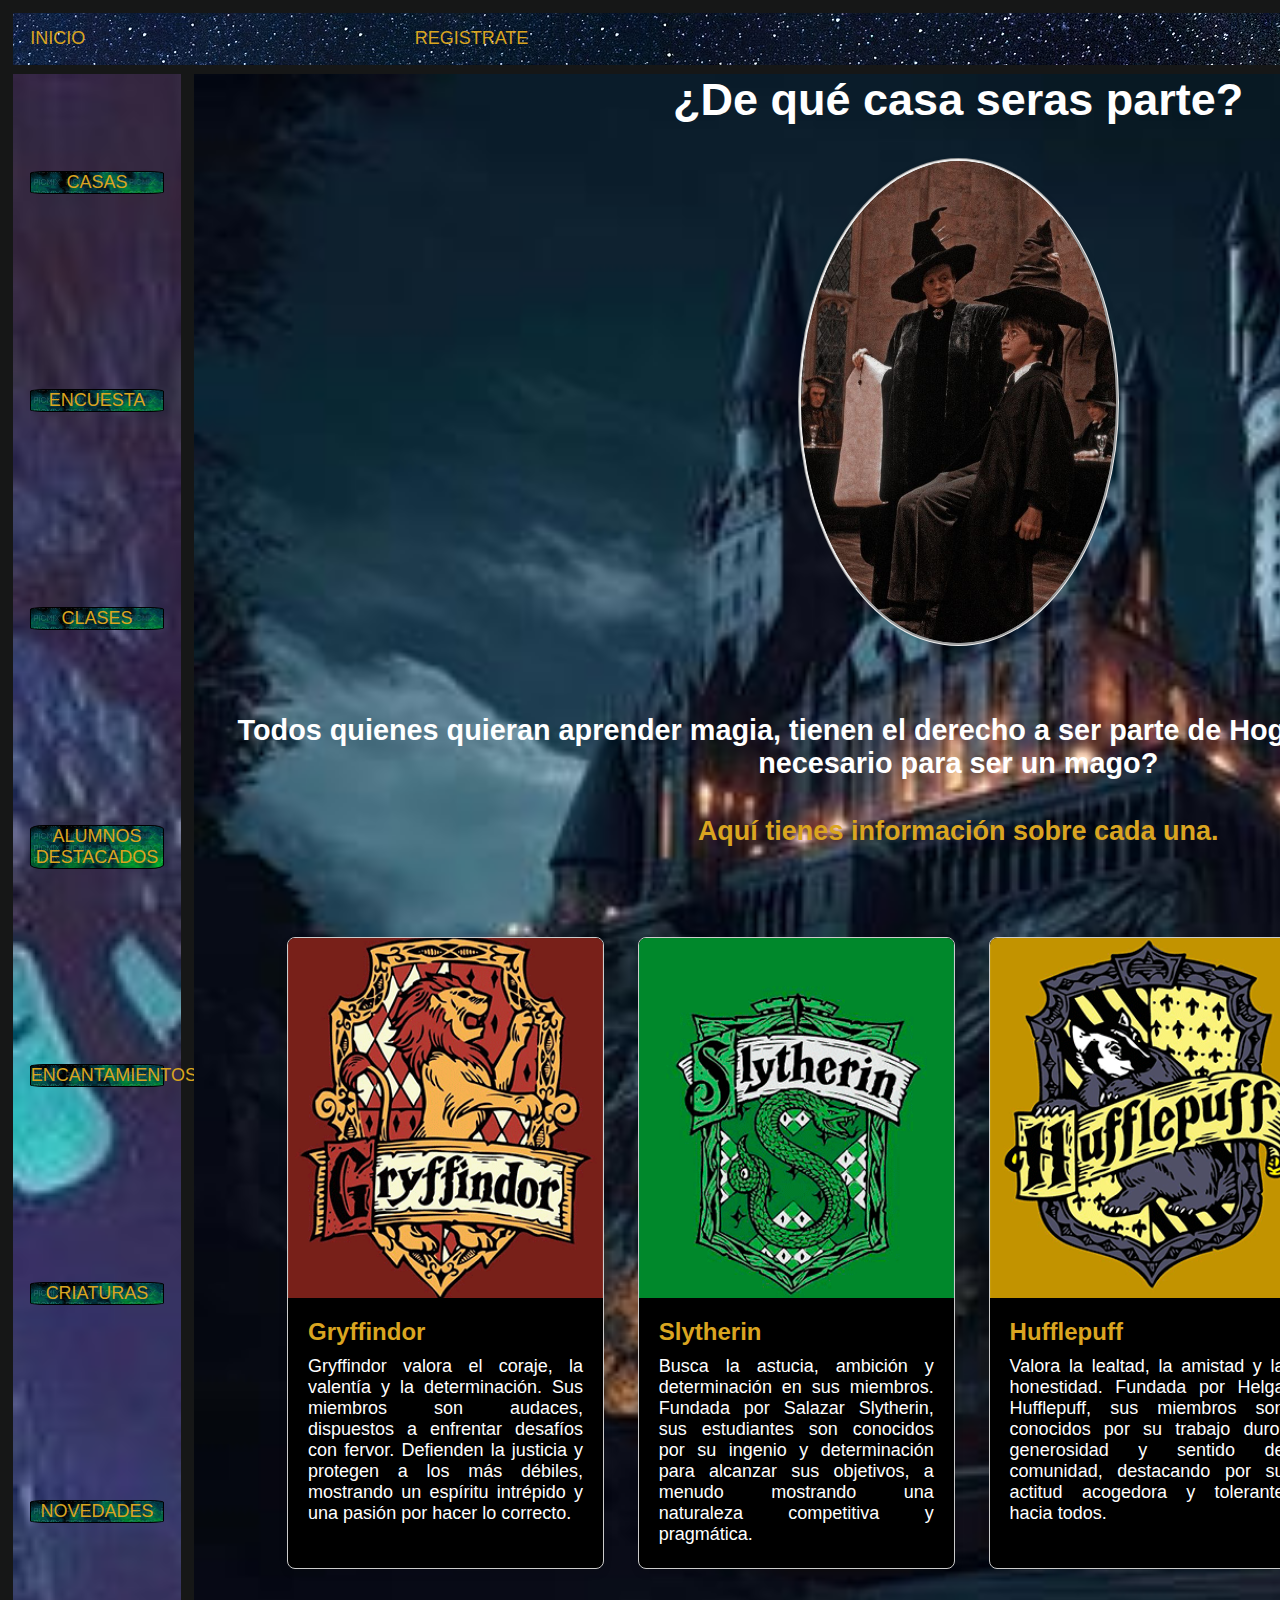
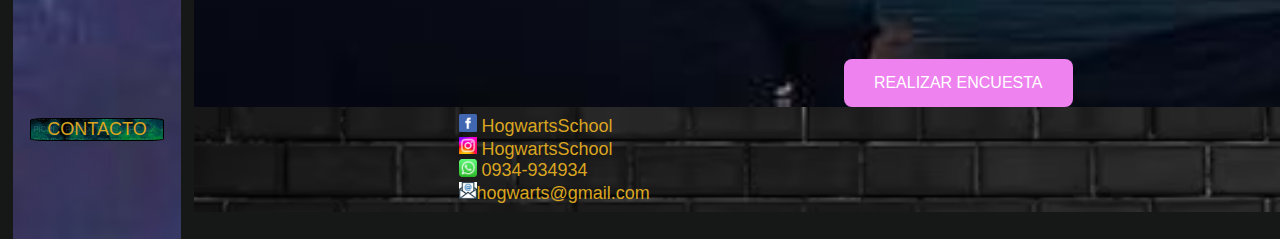
<file: HTMLS/index.html>
<html lang="en">
<head>
    <meta charset="UTF-8">
    <meta name="viewport" content="width=device-width, initial-scale=1.0">
    <title>Hogwarts</title>
    <link rel="stylesheet" href="/Styles/Inicio.css">
    <link rel="stylesheet" href="/Styles/estilos.css">
    <link rel="icon" href="https://img.stablecog.com/insecure/1024w/aHR0cHM6Ly9iLnN0YWJsZWNvZy5jb20vYjAwODI0ZDktZTUxYi00NDc0LWEzMWItYzdjMDUwZTVkNjNjLmpwZWc.webp">
</head>
   <body class="bodyConteiner">
        <div class="header">
                <div class="boxHeader"><a href="/HTMLS/Inicio.html">INICIO</a></div>
                <div class="boxHeader"><a href="/HTMLS/register.html">REGISTRATE</a></div>
                <div class="imgLogo">
                  <img src="/Image/logo-Hogwarts.png" class="logo">
                </div>
        </div>
        <div class="menu">
             <div class="elementosMenu"><a href="/HTMLS/Casas.html" target="_blank">CASAS</a></div>
             <div class="elementosMenu"><a href="/HTMLS/encuesta.html" target="_blank">ENCUESTA</a></div>
             <div class="elementosMenu">CLASES</div>
             <div class="elementosMenu">ALUMNOS DESTACADOS</div>
             <div class="elementosMenu">ENCANTAMIENTOS</div>
             <div class="elementosMenu">CRIATURAS</div>
             <div class="elementosMenu">NOVEDADES</div>
             <div class="elementosMenu"><a href="/HTMLS/formulario.html" target="_blank">CONTACTO</a></div>
   
        </div>
<main>
    <div class="main">
    <section class="sombrero">
        <h1>¿De qué casa seras parte?</h1>
    <div class="imagenharry">
        <img src="/Image/sombreroseleccionador.jpg" alt="Sombrero Seleccionador">
    </div>
    <div class="parraf">
        <p>Todos quienes quieran aprender magia, tienen el derecho a ser parte de Hogwarts. Tú, ¿Posees lo que es necesario para ser un mago?</p>
    </div>
</section>
    <div>
        <h2>Aquí tienes información sobre cada una.</h2>
        
<div class="card-container">
        <div class="card">
            <img src="/Image/gryffindor.png" alt="Gryffindor">
            <div class="card-body">
                <h3 class="card-title">Gryffindor</h3>
                <p class="card-text">
                    Gryffindor valora el coraje, la valentía y la determinación. Sus miembros son audaces, dispuestos a enfrentar desafíos con fervor. Defienden la justicia y protegen a los más débiles, mostrando un espíritu intrépido y una pasión por hacer lo correcto.</p>
                
            </div>
        </div>
        <div class="card">
            <img src="/Image/slytherin.png" alt="Slytherin">
            <div class="card-body">
                <h3 class="card-title">Slytherin</h3>
                <p class="card-text">
                    Busca la astucia, ambición y determinación en sus miembros. Fundada por Salazar Slytherin, sus estudiantes son conocidos por su ingenio y determinación para alcanzar sus objetivos, a menudo mostrando una naturaleza competitiva y pragmática.</p>
                
            </div>
        </div>
        <div class="card">
            <img src="/Image/hufflepuff.png" alt="Hufflepuff">
            <div class="card-body">
                <h3 class="card-title">Hufflepuff</h3>
                <p class="card-text">
                    Valora la lealtad, la amistad y la honestidad. Fundada por Helga Hufflepuff, sus miembros son conocidos por su trabajo duro, generosidad y sentido de comunidad, destacando por su actitud acogedora y tolerante hacia todos.</p>
               
            </div>
        </div>
        <div class="card">
            <img src="/Image/ravenclaw.png" alt="Ravenclaw">
            <div class="card-body">
                <h3 class="card-title">Ravenclaw</h3>
                <p class="card-text">Exalta la sabiduría, la creatividad y la inteligencia. Fundada por Rowena Ravenclaw, sus miembros se distinguen por su búsqueda del conocimiento y su ingenio, valorando el pensamiento analítico y la curiosidad intelectual.</p> 
            </div>            
        </div>
    </div>
    <div class="container">
        <a href="/HTMLS/encuesta.html" id="surveyButton">REALIZAR ENCUESTA</a>
    </div>
</div>
</div>
<div class="footer">
    <div class="redes">
         <img class="imgRedes" src="/Image/Logo-Facebook.png"> HogwartsSchool</img>
         <br>       
         <img class="imgRedes" src="/Image/Logo-Instagram.png"> HogwartsSchool</img>
         <br>
         <img class="imgRedes" src="/Image/Logo-Whatsapp.png"> 0934-934934</img>
         <br>
         <img class="imgRedes" src="/Image/Logo-Mail.png">hogwarts@gmail.com</img>
    </div>
    <div>
         <p>AUTORES:</p>
         <p>Baltieri, Matias</p>
         <p>Niz, Damian</p>
         <p>Litterio, Dario</p>
         <p>Alexis Follenti</p>
</div>
</main>
        <script src="/JS/index.js"></script>
</body>
</html>
</file>
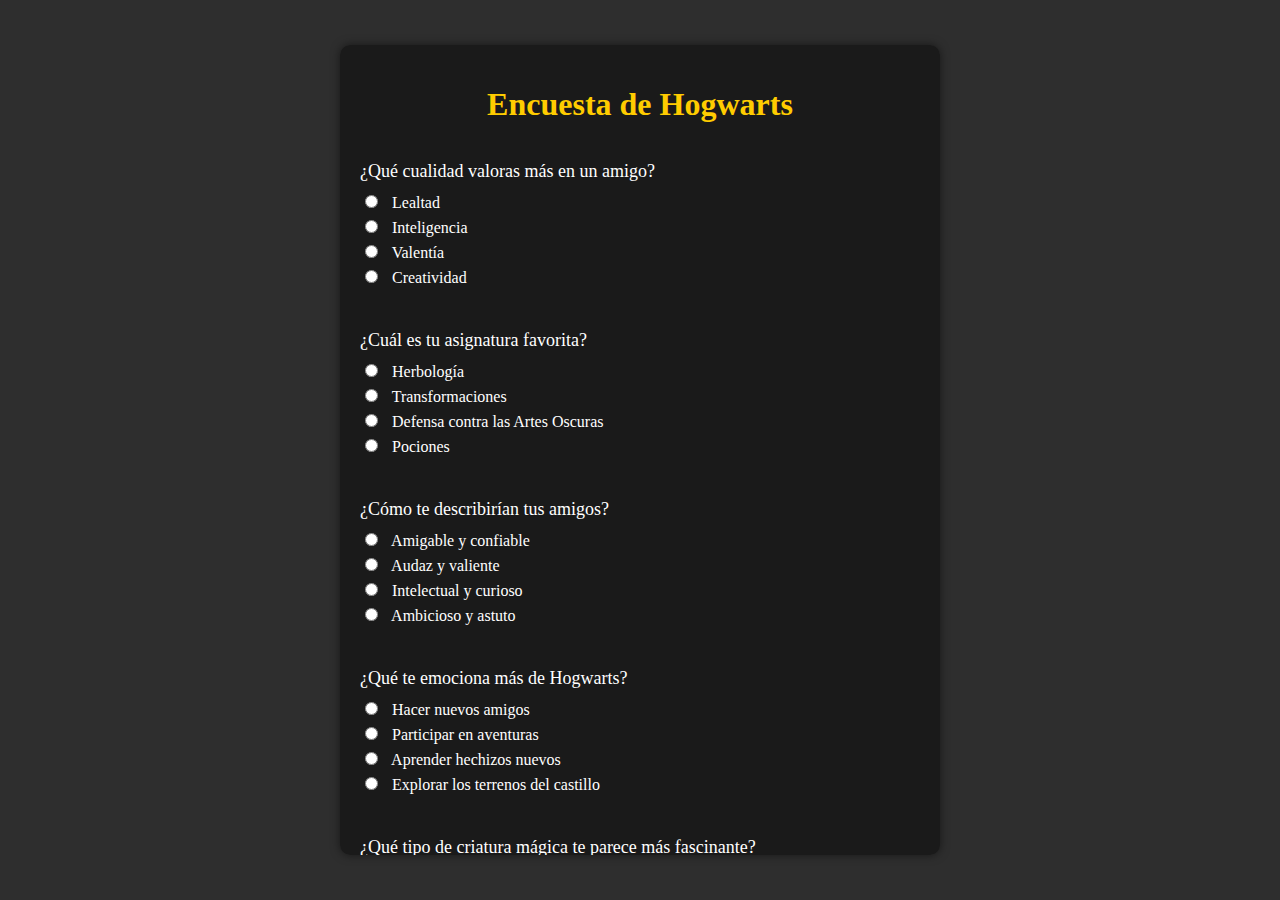
<file: HTMLS/encuesta.html>
<html lang="es">
<head>
    <meta charset="UTF-8">
    <meta name="viewport" content="width=device-width, initial-scale=1.0">
    <title>Encuesta de Hogwarts</title>
    <link rel="stylesheet" href="/Styles/encuesta.css">
    <link rel="icon" href="https://img.stablecog.com/insecure/1024w/aHR0cHM6Ly9iLnN0YWJsZWNvZy5jb20vYjAwODI0ZDktZTUxYi00NDc0LWEzMWItYzdjMDUwZTVkNjNjLmpwZWc.webp">
</head>
<body>
    <div class="container">
        <h1>Encuesta de Hogwarts</h1>
        <form id="hogwarts-quiz">
            <div class="question">
                <p>¿Qué cualidad valoras más en un amigo?</p>
                <label><input type="radio" name="q1" value="A"> Lealtad</label>
                <label><input type="radio" name="q1" value="B"> Inteligencia</label>
                <label><input type="radio" name="q1" value="C"> Valentía</label>
                <label><input type="radio" name="q1" value="D"> Creatividad</label>
            </div>
            <div class="question">
                <p>¿Cuál es tu asignatura favorita?</p>
                <label><input type="radio" name="q2" value="A"> Herbología</label>
                <label><input type="radio" name="q2" value="B"> Transformaciones</label>
                <label><input type="radio" name="q2" value="C"> Defensa contra las Artes Oscuras</label>
                <label><input type="radio" name="q2" value="D"> Pociones</label>
            </div>
            <div class="question">
                <p>¿Cómo te describirían tus amigos?</p>
                <label><input type="radio" name="q3" value="A"> Amigable y confiable</label>
                <label><input type="radio" name="q3" value="B"> Audaz y valiente</label>
                <label><input type="radio" name="q3" value="C"> Intelectual y curioso</label>
                <label><input type="radio" name="q3" value="D"> Ambicioso y astuto</label>
            </div>
            <div class="question">
                <p>¿Qué te emociona más de Hogwarts?</p>
                <label><input type="radio" name="q4" value="A"> Hacer nuevos amigos</label>
                <label><input type="radio" name="q4" value="B"> Participar en aventuras</label>
                <label><input type="radio" name="q4" value="C"> Aprender hechizos nuevos</label>
                <label><input type="radio" name="q4" value="D"> Explorar los terrenos del castillo</label>
            </div>
            <div class="question">
                <p>¿Qué tipo de criatura mágica te parece más fascinante?</p>
                <label><input type="radio" name="q5" value="A"> Elfos domésticos</label>
                <label><input type="radio" name="q5" value="B"> Hipogrifos</label>
                <label><input type="radio" name="q5" value="C"> Dragones</label>
                <label><input type="radio" name="q5" value="D"> Thestrals</label>
            </div>
            <div class="question">
                <p>¿Cuál es tu reacción ante un desafío?</p>
                <label><input type="radio" name="q6" value="A"> Enfrentarlo con paciencia y determinación</label>
                <label><input type="radio" name="q6" value="B"> Enfrentarlo con coraje y decisión</label>
                <label><input type="radio" name="q6" value="C"> Analizarlo detenidamente antes de actuar</label>
                <label><input type="radio" name="q6" value="D"> Buscar una solución que beneficie mis intereses</label>
            </div>
            <div class="question">
                <p>¿Qué cualidad crees que es más importante para un mago?</p>
                <label><input type="radio" name="q7" value="A"> Lealtad hacia los amigos y la familia</label>
                <label><input type="radio" name="q7" value="B"> Coraje para enfrentar cualquier desafío</label>
                <label><input type="radio" name="q7" value="C"> Inteligencia y sabiduría</label>
                <label><input type="radio" name="q7" value="D"> Astucia para lograr tus objetivos</label>
            </div>
            
            <button type="submit"><a href="Inicio.html">Enviar</a></button>
        </form>
    </div>
</body>
</html>
</file>
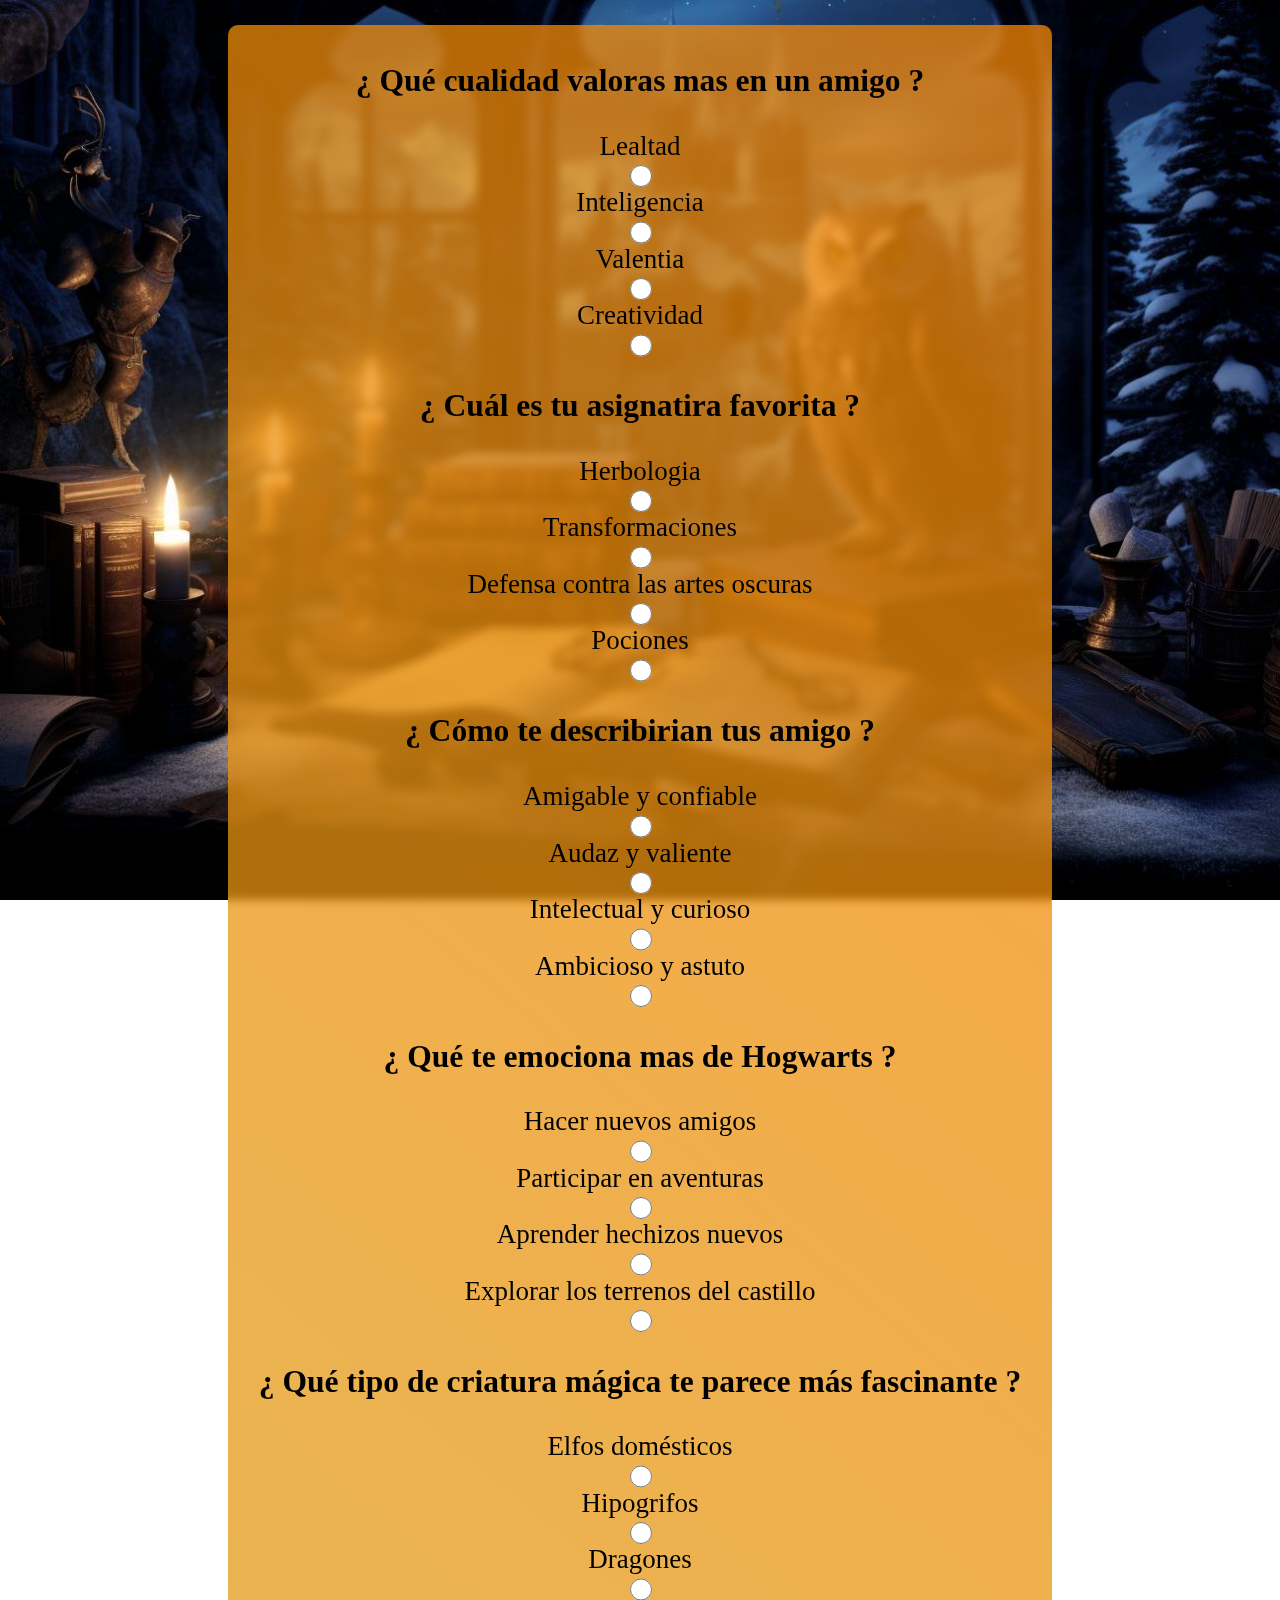
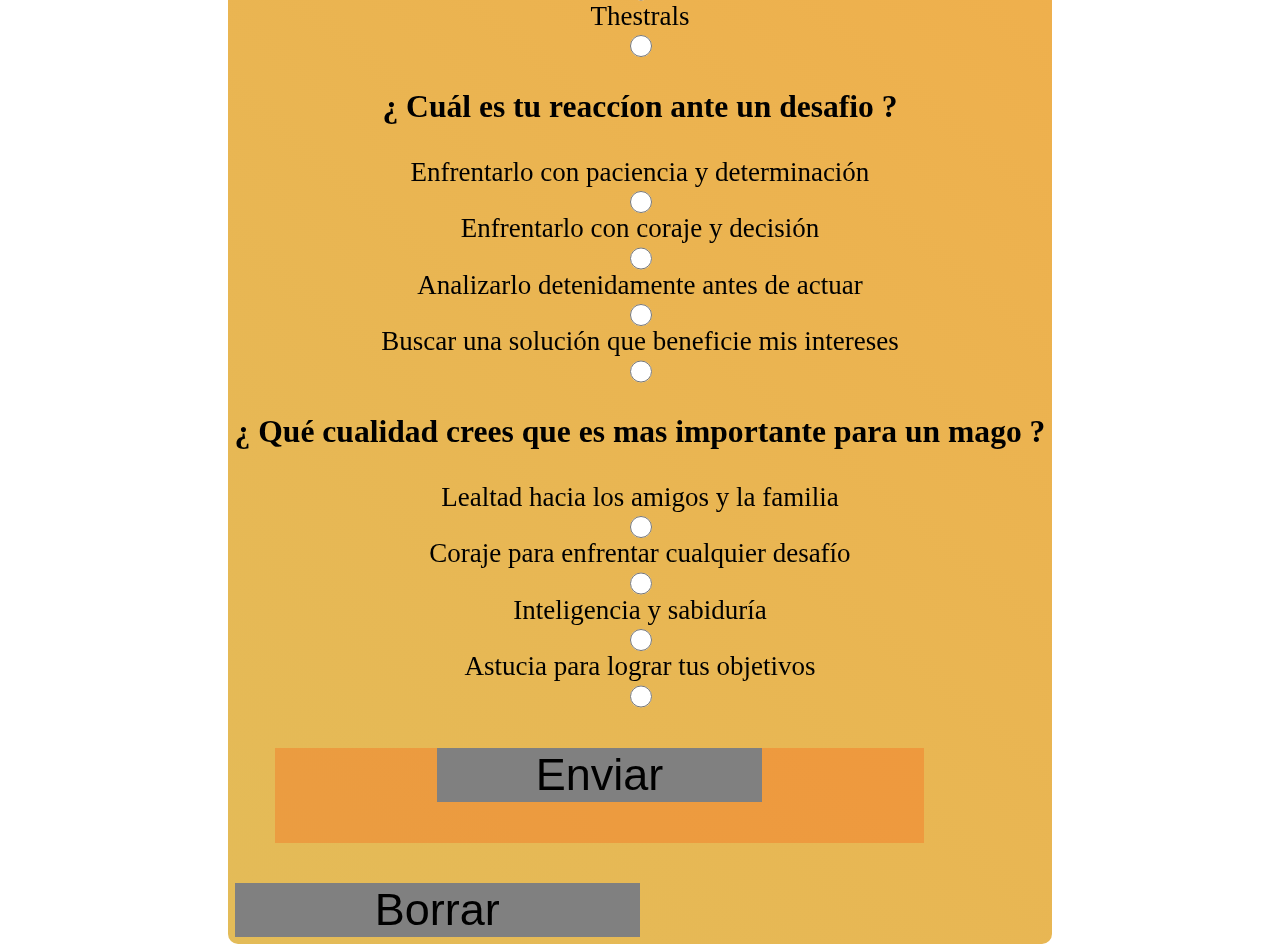
<file: HTMLS/formulario.html>
<!DOCTYPE html>
<html lang="es">

<head>
    <meta charset="UTF-8">
    <meta name="viewport" content="width=device-width, initial-scale=1.0">
    <link rel="icon" href="/Img/harry-potter.png">
    <link rel="stylesheet" href="/Styles/formulario.css">



    <title>Encuesta</title>
</head>

<body>
    <div class="formulario">

            <form action="link" method="post" class="preguntas">


                <h3>¿ Qué cualidad valoras mas en un amigo ?</h3>
                <label for="cualidades"></label>
                Lealtad<input type="radio" name="radio1" class="pr1" value="1">
                
                Inteligencia<input type="radio" name="radio1" class="pr1" value="2">
                
                Valentia<input type="radio" name="radio1" class="pr1" value="3">
                
                Creatividad<input type="radio" name="radio1" class="pr1 " value="4">



                <h3>¿ Cuál es tu asignatira favorita ?</h3>
                <label for="asignatura"></label>
                Herbologia
                <input type="radio" name="radio2" class="pr2" value="1">
                Transformaciones
                <input type="radio" name="radio2" class="pr2" value="2">
                Defensa contra las artes
                oscuras
                
                <input type="radio" name="radio2" class="pr2" value="3">
                Pociones
                <input type="radio" name="radio2" class="pr2" value="4">



                <h3>¿ Cómo te describirian tus amigo ?</h3>
                <label for="descripcion"></label>
                Amigable y confiable
                <input type="radio" name="radio3" class="pr3" value="1">
                
                Audaz y valiente
                <input type="radio" name="radio3" class="pr3" value="2">
                
                Intelectual y curioso
                <input type="radio" name="radio3" class="pr3" value="3">
                
                Ambicioso y astuto
                <input type="radio" name="radio3" class="pr3" value="4">



                <h3>¿ Qué te emociona mas de Hogwarts ?</h3>
                <label for="emocion"></label>
                Hacer nuevos amigos
                <input type="radio" name="radio4" class="pr4" value="1">
                
                Participar en aventuras
                <input type="radio" name="radio4" class="pr4" value="2">
                
                Aprender hechizos nuevos
                <input type="radio" name="radio4" class="pr4" value="3">
                
                Explorar los terrenos del
                castillo
                <input type="radio" name="radio4" class="pr4" value="4">




                <h3>¿ Qué tipo de criatura mágica te parece más fascinante ?</h3>
                Elfos domésticos
                <input type="radio" name="radio5" class="pr5" value="1">
                
                Hipogrifos
                <input type="radio" name="radio5" class="pr5" value="2">
                
                Dragones
                <input type="radio" name="radio5" class="pr5" value="3">
                Thestrals
                <input type="radio" name="radio5" class="pr5" value="4">



                <h3> ¿ Cuál es tu reaccíon ante un desafio ?</h3>
                <label for="reaccíon"></label>
                Enfrentarlo con paciencia y
                determinación
                <input type="radio" name="radio6" class="pr6" value="1">
                Enfrentarlo con coraje y
                decisión
                <input type="radio" name="radio6" class="pr6" value="2">
                Analizarlo detenidamente antes
                de
                actuar
                <input type="radio" name="radio6" class="pr6" value="3">
                Buscar una solución que
                beneficie
                mis intereses
                <input type="radio" name="radio6" class="pr6" value="4">


                <h3>¿ Qué cualidad crees que es mas importante para un mago ?</h3>
                <label for="cualidad"></label>
                Lealtad hacia los amigos y la
                familia
                <input type="radio" name="radio7" class="pr7" value="1">
                Coraje para enfrentar cualquier
                desafío
                <input type="radio" name="radio7" class="pr7" value="2">
                Inteligencia y sabiduría
                <input type="radio" name="radio7" class="pr7" value="3">
                Astucia para lograr tus
                objetivos
                <input type="radio" name="radio7" class="pr7" value="4">


               

            </form>
           
            <div class="accept">  

                
                <button onclick="validar()"  class="btn">Enviar</button>


                </div>

                <button onclick="unchecked()"  class="btn">Borrar</button>
              </div>

</body>
<script>


    var radioButtons = document.querySelectorAll('input');
    console.log(radioButtons);
    console.log(radioButtons.length);

   

        function validar() {
        let gri = 0;
        let huff = 0;
        let rav = 0;
        let sli = 0 ; 

        for (var i = 0; i < radioButtons.length; i++) {
            if (radioButtons[i].checked) {
                
                if (radioButtons[i].value == 1) {
                    gri++  }
                     
                if (radioButtons[i].value == 2) {
                    huff++ }

                if (radioButtons[i].value == 3) {
                    rav++  }  
                    
                 if (radioButtons[i].value == 4) {
                    sli++
                           } 
                        
                                 
            }
                
        }  /**/



    alert("Afinidad en Gryffindor: " +gri +' puntos  \n '+
    'Afinidad en Hufflepuff: ' +huff + ' puntos \n'+  
    'Afinidad en Ravenclaw: ' +rav +' puntos \n'+
    'Afinidad en Slytherin: ' +sli + " puntos" )
        
    }
 
  
 
  
    

    
    /*   BORRA TODOS LOS DATOS ;D     */
    function unchecked () {
     
       
        for (var i = 0; i < radioButtons.length; i++) {
            if (radioButtons[i].checked) {
                radioButtons[i].checked = null;
                
            }
    
    }}
    

    
    
    
    
    
    
    
    
    
    
    
    
    
    
    
    </script>

</html>
</file>
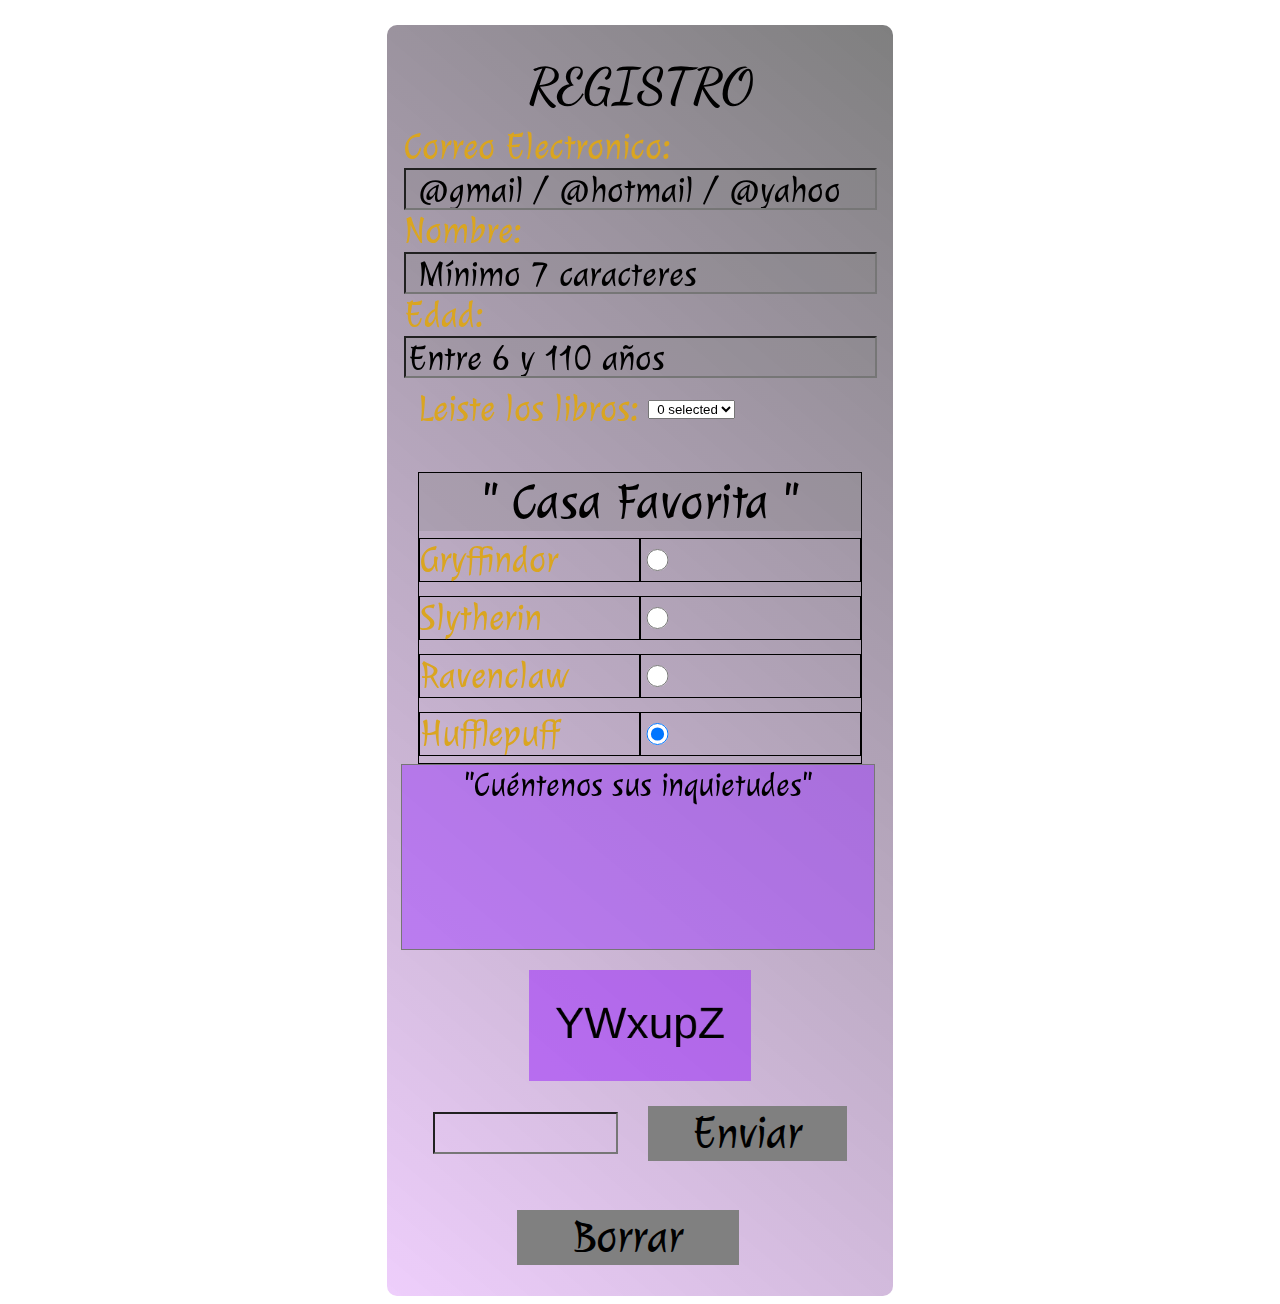
<file: HTMLS/new_request.html>
<!DOCTYPE html>
<html lang="en">
<head>
    <meta charset="UTF-8">
    <meta name="viewport" content="width=device-width, initial-scale=1.0">
    <meta http-equiv="X-UA-Compatible" content="ie=edge">
    <title>Hogwarts</title>

    <link rel="icon" href="https://img.stablecog.com/insecure/1024w/aHR0cHM6Ly9iLnN0YWJsZWNvZy5jb20vYjAwODI0ZDktZTUxYi00NDc0LWEzMWItYzdjMDUwZTVkNjNjLmpwZWc.webp">
    <link rel="stylesheet" href="/Styles/new_request.css">
    <link rel="preconnect" href="https://fonts.googleapis.com">
    <link rel="preconnect" href="https://fonts.gstatic.com" crossorigin>
    <link href="https://fonts.googleapis.com/css2?family=Dancing+Script:wght@400..700&family=Julee&display=swap" rel="stylesheet">

   


</head>
<body>

   
        
      
    
  <div class="container">

    <form action="" id="form">
     
    <div class="title">           
       REGISTRO
    </div> 
                  
    <div class="text">   
          
          Correo Electronico:
          <input class="box" required type="email" id="e" minlength="12" placeholder=" @gmail / @hotmail / @yahoo" >
          Nombre:
          <input class="box" required type="text" id="tx" minlength="7" placeholder=" Mínimo 7 caracteres">

          Edad:
          <input class="box" required type="number" id="edad" min="6" max="110" placeholder="Entre 6 y 110 años">
    
    </div>  

    <div class="read">
      Leiste los libros: 

      <select name='class' id="op" size="1" style="margin-left: 2%; padding-left:1%;" multiple='multiple'>
        
        <option value='Si'>Si </option>
        <option value='No'>No</option>
      
      </select>

    </div>

    <br>

    <div class="check">

      <div class="main">" Casa Favorita " </div> 
      <div class="item">Gryffindor</div>  <div class="item"><input type="radio" id="i1" class="ra" name="radio" value="Gryffindor" checked=""></div>
      <div class="item">Slytherin</div>   <div class="item"><input type="radio" id="i2" class="ra" name="radio" value="Slytherin" checked=""></div>
      <div class="item">Ravenclaw</div>   <div class="item"><input type="radio" id="i3" class="ra" name="radio" value="Ravenclaw" checked=""></div>
      <div class="item">Hufflepuff</div>  <div class="item"><input type="radio" id="i4" class="ra" name="radio" value="Hufflepuff" checked=""></div> 
    
    </div>
    
    <textarea id="area">"Cuéntenos sus inquietudes"</textarea>
    
    <div class="img" >
 
        <canvas id="captchaCanvas"></canvas>

      </div> 

    <div class="accept">  

      <input type="text" id="captchaInput">
      <button onclick="validar()" id="intro" class="btn">Enviar</button>

    </div>
 

    <input type="button" id="rs" class="btn" value="Borrar" onclick="unchecked();" >

  </form>  

  </div>
         
<script src="/JS/new_request.js"></script>

</body>
</html>
</file>
<file: Styles/Inicio.css>
*{
    margin: 0%;
    border: 0%;
    padding: 0%;
}

body{
    display: grid;
}

.header { grid-area: header; }
.menu { grid-area: menu; }
.main { grid-area: main; }
.footer { grid-area: footer; }

.bodyConteiner{
    grid-template-areas:
    'header header  header  header  header'
    'menu   main    main    main    main'
    'menu   main    main    main    main'
    'menu   main    main    main    main'
    'menu   footer  footer  footer  footer';
    height: 100vh;
    gap: 1%;
    margin: 1%;
    background-color: rgb(22, 23, 23);
}

.header{
    display:flex;
    background-image: url(/Image/fondo-header.jpg);
    align-items: center;
    justify-content:space-between;
    color: gold;
}
.main{
    display: flex;
    background-image: url(/Image/Hogwarts.jpg);
    background-size: cover;
    color: goldenrod;
    flex-direction: column;
    text-align: justify;
    align-items: center; /*alinea los itemes con el eje Y*/
    row-gap: 1%; /*genera los espascios entre las columnas*/
}

.menu{
    display: grid;
    background-image: url(/Image/fondo.menu.jpg);
    background-size: cover;
    color: goldenrod;
    text-align: center;
    align-items: center;
}


.boxHeader {
    margin: 0% 1% 0% 1%;
}

.imgLogo{
    display: flex;
    justify-content: end;
}

.logo{
    display: flex;
    align-items: end;
    height: 100%;
    width: 10%;
}

.elementosMenu{
    display: grid;
    background-image: url(/Image/Red-Flu.png);
    animation-play-state: paused ;
    border-radius: 10%;
    margin: 10%;
    align-items: center;
    border-style: solid;
    border-width: 1px;
    border-color: black;
    transition: height 1s;

}

.elementosMenu:hover{
    height: 3em;
    background-image: url(/Gif/Red-Flu.gif);
}

a {
    color: goldenrod;
    text-decoration: none;
}

.footer{
    display:flex;
    justify-content: space-around;
    background-image: url(/Image/fondo-footer.avif);
    background-size: cover;
    text-align: left;
    align-items: center;
    color: goldenrod;
}

.imgRedes{
    height: 5%;
    width: 5%;
}
</file>
<file: Styles/estilos.css>
* {
    margin: 0;
    padding: 0;
    box-sizing: 0;
}


body, h1, p {
    font-family: "Roboto", sans-serif;
    background-color: none;
    color: white;
    font-size: 2vh;
    text-align: justify;
}

h1 {
    font-size: 5vh;
    font-weight: 900;
    color: white;
    text-align: justify;
}

main {
  background-color: #1A2328 ;
  position: static;
}
.sombrero {
    display: flex;
    align-items: center;
    flex-direction: column;
    flex-wrap: wrap;
    row-gap: 2rem;
    height: auto;
    margin-top: 0;
}


.sombrero img{
    max-width: 35vh;
    border-radius: 50%;
    border-style: groove;
}
.imagenharry {
    display: flex;
    flex-direction: column;
    align-items: center;
    row-gap: 2rem;
}

.imagenharry img {
    transition: transform 0.5s ease;
    box-shadow: 0 4px 8px rgba(0, 0, 0, 0.1);
}
.imagenharry img:hover {
    transform: scale(1.050);
    box-shadow: 0 8px 16px rgba(0, 0, 0, 0.2);
}

h2 {
    display: flex;
    justify-content: center;
}

.parraf {
    display: flex;
    justify-content: center;
    padding: 4vh;
}

.parraf p {
    font-size: 1.8rem;
    font-weight: 600;
    text-align: center;
}

.card-container {
    display: flex;
    overflow: hidden;
    justify-content: space-around;
    align-items: center;
    flex-flow: row nowrap;
    height: 70%;
    width: 90%;
    gap: 3vh;
    padding: 10vh;
    


}

.card {
    border: 1px solid #ccc;
    border-radius: 8px;
    box-shadow: 0 4px 8px rgba(0, 0, 0, 0.1);
    overflow: hidden;
    width: 35vh;
    height: 70vh;
    transition: transform 0.5s ease;
    box-shadow: 0 4px 8px rgba(0, 0, 0, 0.1);
    background-color: black;
}

.card:hover{
    transform: scale(1.05);
    box-shadow: 0 8px 16px rgba(0, 0, 0, 0.2);
}

.card img {
    width: 100%;
    height: 40vh;
    object-fit: cover;
}

.card-body {
    padding: 20px;
}

.card-title {
    font-size: 1.5rem;
    margin-bottom: 10px;
}

.card-text {
    color: white;
    font-size: 1em;
    background-color: black;
}

.btn {
    display: inline-block;
    background-color: #007bff;
    color: #fff;
    padding: 8px 16px;
    border-radius: 4px;
    text-decoration: none;
    transition: background-color 0.3s;
}

.btn:hover {
    background-color: #0056b3;
}

.container {
  display: flex;
  justify-content: center;
  align-items: center;
  height: 100%;
  width: 100%;
}

#surveyButton {
  display: inline-block;
  background-color: violet;
  color: white;
  border: none;
  padding: 15px 30px;
  font-size: 16px;
  cursor: pointer;
  text-decoration: none;
  border-radius: 8px;
  transition: transform 0.3s ease-in-out;
  animation: colorChange 4s infinite;
}

#surveyButton:hover {
  background-color: darkviolet;
}


@keyframes colorChange {
  0% {
      background-color: red;
  }
  25% {
      background-color: green;
  }
  50% {
      background-color: yellow;
  }
  75% {
      background-color: blue;
  }
  100% {
      background-color: red;
  }
}









@media screen and (max-width: 768px) {
  .container {
    flex-direction: column;
  }

  .sombrero {
    width: 100%;
  }

  .sombrero h1 {
    font-size: 3.5vh;
  }

  .sombrero .parraf {
    font-size: 2vh;
    width: 75%;
    text-align: center;
  }

  h2 {
    font-size: 2.5vh;
    text-align: center;
  }

.card-container {
  flex-wrap: wrap;
  height: auto;
  gap: 10vh;
}
.pie-pagina .grupo-1{
  grid-template-columns: repeat(1, 1fr);
  width: 75%;
}

.grid .texto{
  color: white;
  text-shadow: 1px 1px 10px black;
  font-family: 'BluuNext-Bold';
}


@media screen and (max-width: 412px) {
.card-container {
  flex-wrap: wrap;
  height: auto;

}
}
}
</file>
<file: Styles/encuesta.css>
body {
    background-color: #2e2e2e;
    color: #ffffff;
    font-family: 'Georgia', serif;
    display: flex;
    justify-content: center;
    align-items: center;
    min-height: 100vh;
    margin: 0;
    padding: 20px;
    box-sizing: border-box;
}

.container {
    background-color: #1a1a1a;
    padding: 20px;
    border-radius: 10px;
    box-shadow: 0 0 10px 0 rgba(0, 0, 0, 0.5);
    width: 100%;
    max-width: 600px;
    box-sizing: border-box;
    overflow-y: auto;
    max-height: 90vh; /* Ensure the container fits within the viewport */
}

h1 {
    text-align: center;
    margin-bottom: 20px;
    color: #ffcc00;
}

form {
    display: flex;
    flex-direction: column;
}

.question {
    margin-bottom: 20px;
}

.question p {
    font-size: 18px;
    margin-bottom: 10px;
}

label {
    display: block;
    margin-bottom: 5px;
}

input[type="radio"] {
    margin-right: 10px;
}

button {
    background-color: #ffcc00;
    color: #1a1a1a;
    border: none;
    padding: 10px;
    border-radius: 5px;
    cursor: pointer;
    font-size: 16px;
    transition: background-color 0.3s;
}

button a{
    text-decoration: none;
}

button:hover {
    background-color: #e6b800;
}

@media (max-width: 768px) {
    body {
        padding: 10px;
    }

    .container {
        padding: 15px;
    }

    h1 {
        font-size: 24px;
    }

    .question p {
        font-size: 16px;
    }

    button {
        font-size: 14px;
        padding: 8px;
    }
}

@media (max-width: 480px) {
    h1 {
        font-size: 20px;
    }

    .question p {
        font-size: 14px;
    }

    button {
        font-size: 12px;
        padding: 6px;
    }
}
</file>
<file: Styles/formulario.css>
@media only screen and (height <  300px ) {


     
    .pr1  , .pr2 , .pr3 , .pr4 , .pr5 , .pr6 , .pr7{
 
     width: 5vh;
     height: 5vh; 
    
 }
 
 
 }
 
 @media only screen and (height >=  300px) {
 
 
    .pr1  , .pr2 , .pr3 , .pr4 , .pr5 , .pr6 , .pr7{
 
 
     width: 3vh;
     height: 3vh; 
 }
 
 

      
  }
 
  @media only screen and (width >  1080px ) {
 
  
    .pr1  , .pr2 , .pr3 , .pr4 , .pr5 , .pr6 , .pr7{
 
 
     width: 2.5vh;
     height: 2.5vh;
    
 }
   
 }
       
 


body{
    background-image: url(/Img/fondo.jpg);
    background-repeat: no-repeat;
    background-attachment: fixed;
    background-size:cover;
    font-size: 3vh;
}
    
    

.formulario{
    border-radius: 10px;
    background: linear-gradient(220deg, rgba(248, 134, 3, 0.75), rgb(218, 165, 32, 0.75) );
    backdrop-filter: blur(5px);
    margin: 2% auto 0;
    padding: .5%;
    width: fit-content;   
    border-radius: 10px;

  
    
    
}


    
.preguntas{

    display: flex;
    flex-direction: column;
    justify-content: center;
    align-items: center;
    align-content: center; 



}    

.accept{
    
    margin: 5%;
    padding-bottom: 5%;
    width: 80%;
    background-color: rgb(255, 69, 0, 0.25);
    display: flex; 
    flex-direction: row;   
    justify-content: center;
    align-items: center; 
    align-content: center;
 
}



.btn {
    
    width: 50%;
    background-color: grey;
    color: rgb(0, 0, 0);
    font-size: 5vh;
    border: none;
    outline: none;
    cursor: pointer;

}
.btn:hover {

     
   background-color: black;
   color: whitesmoke;

}
</file>
<file: Styles/new_request.css>
@media only screen and (height <  300px ) {


     
   .ra {

    width: 5vh;
    height: 5vh; 
   
}


}

@media only screen and (height >=  300px) {


   .ra {

    width: 3vh;
    height: 3vh; 
}


.container{
    
    font-size: 3vh;

}
     
 }

 @media only screen and (width >  1080px ) {

 
   .ra {

    width: 2.5vh;
    height: 2.5vh;
   
}
    #chk{

        font-size: 2.5vh;
   

}

}
      




body {
  
        background-image: url(https://images-wixmp-ed30a86b8c4ca887773594c2.wixmp.com/f/6703aada-2649-4453-b1cb-c1dade721c88/dg29l08-f4990e62-db64-48bc-8f95-c04904809ce0.png/v1/fill/w_1600,h_900,q_80,strp/hogwarts_legacy___ever_edition_4k_wallpaper_by_aksensei_dg29l08-fullview.jpg?token=eyJ0eXAiOiJKV1QiLCJhbGciOiJIUzI1NiJ9.[base64].6LjlLEOD-PgfJ1OsnOrEr-fayntSnFhEcHj8-OIQDns);
        background-repeat: no-repeat;
        background-size:cover; 
        background-position: center;    
        background-attachment: fixed; /* ESENCIAL */
    
        
}
    
.container {
    
    margin: 2% auto 0;
    padding: .5%;
    width: fit-content;   
    border-radius: 10px;
    background: linear-gradient(220deg, rgba(0, 0, 0, 0.5), rgba(188, 61, 242, 0.25) );
    backdrop-filter: blur(5px) ;
    font-family: "Julee", cursive;
    font-size: 4vh;
  
        
} 


.title {
  
    font-size: 5.5vh;
    font-family: "Dancing Script", cursive;
    font-weight: bolder;
    padding-top: 5%;
    color:black;
    display: flex; 
    flex-direction: row;   
    justify-content: center;
    align-content: center;  

    
}
  

.text {
  
    padding: 10px;
    outline: none;
    border: none;
    font-family:  "Julee", cursive;
    color: goldenrod;
    background: transparent;
    
    display: flex; 
    flex-direction: column;   
    justify-content: center;
    align-content: center;  
  
        
}


  
.box {
   
    height: 4vh;
    font-size: 4vh;
    color: black;
    background: transparent;
    background-color: rgba(128, 128, 128, 0.25);
    display: flex; 
    flex-direction: column;   
    justify-content: center;
    align-content: center;  
 
   
}



.box::placeholder {
    font-family: "Julee", cursive;
    font-size: 3.9vh;  
    color: black;
}
   
#chk{
    padding: .5%;
    
}
   

.read {
    margin-left: 5%;
    display: flex; 
    flex-direction: row;   
    justify-content: start;
    align-items: center;
    color:goldenrod;
    
    

}



.check {
    
    color: goldenrod;
    margin-left: 5%;
    margin-right: 5%;
    text-align: start;
    display: grid;
    grid-template-columns: 1fr 1fr;
    grid-template-rows: 1fr 1fr 1fr 1fr 1fr;
    justify-content: start; 
    align-items: center; 
    align-content: center;
    border: 1px solid black;
}

.main {
    
    font-size: 5.5vh;
    font-family:"Julee", cursive;
    color:black;
    display: grid; 
    grid-column-start: 1;
    grid-column-end: 3;
    text-align: center;
    background-color: rgba(128, 128, 128, 0.25);


}

.item{

    border: 1px solid black;
    
}

#area {

    margin-left: 1.5%;
    resize: none;
    height: 20vh;
    width: 95%;
    font-size: 3.5vh;
    font-family:  "Julee", cursive; 
    background: transparent;
    background-color: rgba(160, 60, 255, 0.5);
    color: black;
    text-align:center;
     
}

 
.img {
    
    display: flex; 
    flex-direction: row;   
    justify-content: space-around; 
    align-items: center; 
    align-content: center;
}


.accept{
    
    margin: 5%;
    padding-bottom: 5%;

    display: flex; 
    flex-direction: row;   
    justify-content: space-around;
    align-items: center; 
    align-content: center;
 
}

#captchaCanvas{
    
    background-color:rgba(160, 60, 255, 0.25);
    margin-top: 2%;
    width: 45%;
    height: 30%;
    font-size: 6vh;

}

#captchaInput{
    
    width: 40%;
    height: 4vh;
    font-size: 3vh;
    color: black;
    background: transparent;
    
    display: flex; 
    flex-direction: column;   
    justify-content: center;
    align-content: center;  
 


}


#rs{

margin-left: 25%;
margin-bottom: 5%;


}

.btn {
    
    width: 45%;
    background-color: grey;
    color: rgb(0, 0, 0);
    font-family: "Julee", cursive; 
    font-size: 5vh;
    border: none;
    outline: none;
    cursor: pointer;

}
.btn:hover {

     
   background-color: black;
   color: whitesmoke;

}
</file>
